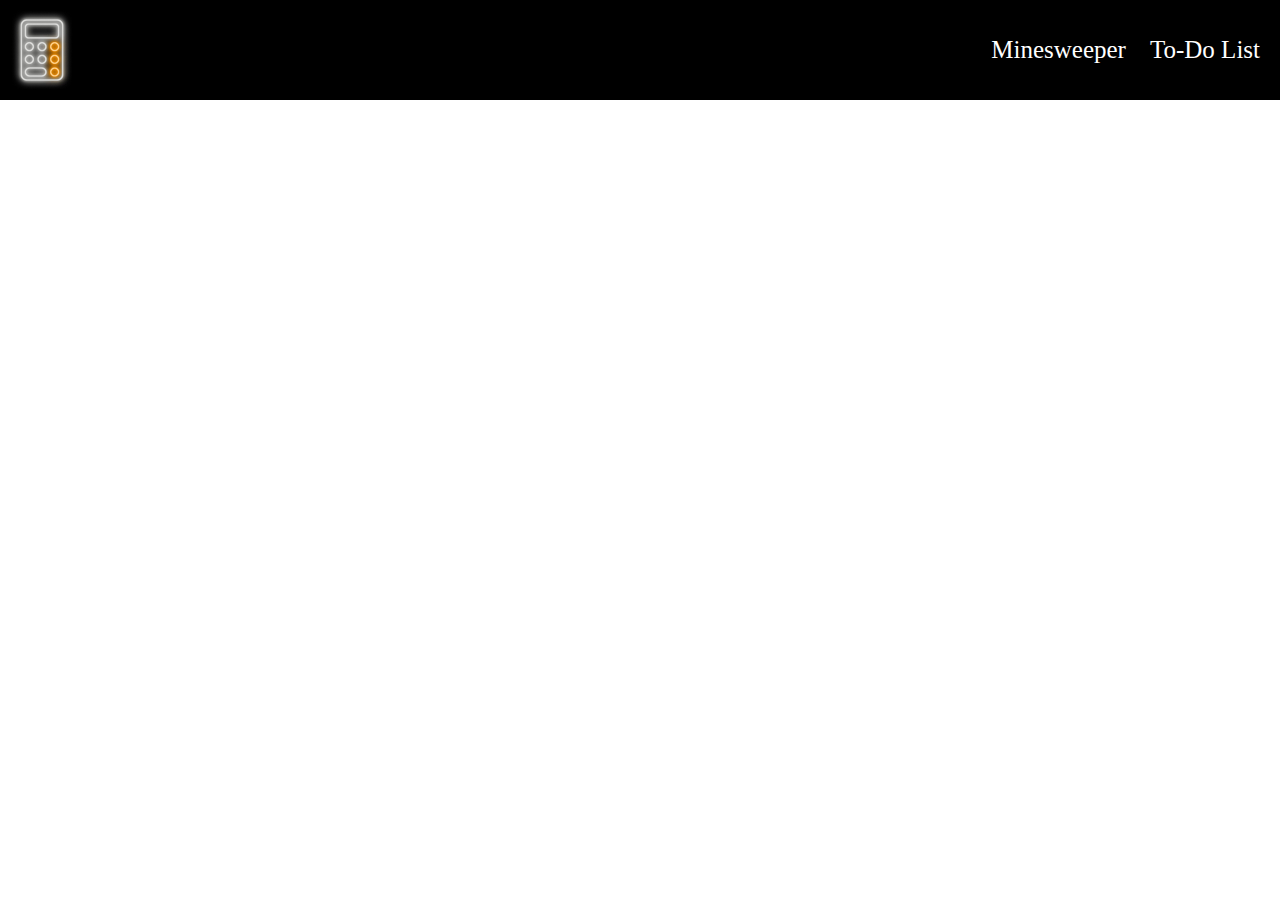
<file: Apps/index.html>
<!DOCTYPE html>
<html lang="en">

    <head>
        <!-- Link to the css file -->
        <link rel="stylesheet" href="styles.css">
    </head>

    <!-- TODO: Simplify this, only need "<nav>" part for navbar
                Need to figure out how to make them a row, column, or grid which is maybe done with container part? -->
    <body>
        <!-- Create navbar and its container -->
        <div class="containerflex">
            <!-- image element to hold the logo of the currently used app-->
            <img id="logo" src="Assets/calculatorLogo.jpg">
            <nav>
                <!-- hyperlinks for the user to use to navigate to the desired app -->
                <a class="outline" href="">Minesweeper</a></li>
                <a class="outline" href="">To-Do List</a></li>
            </nav>
        </div>
    </body>

</html>
</file>
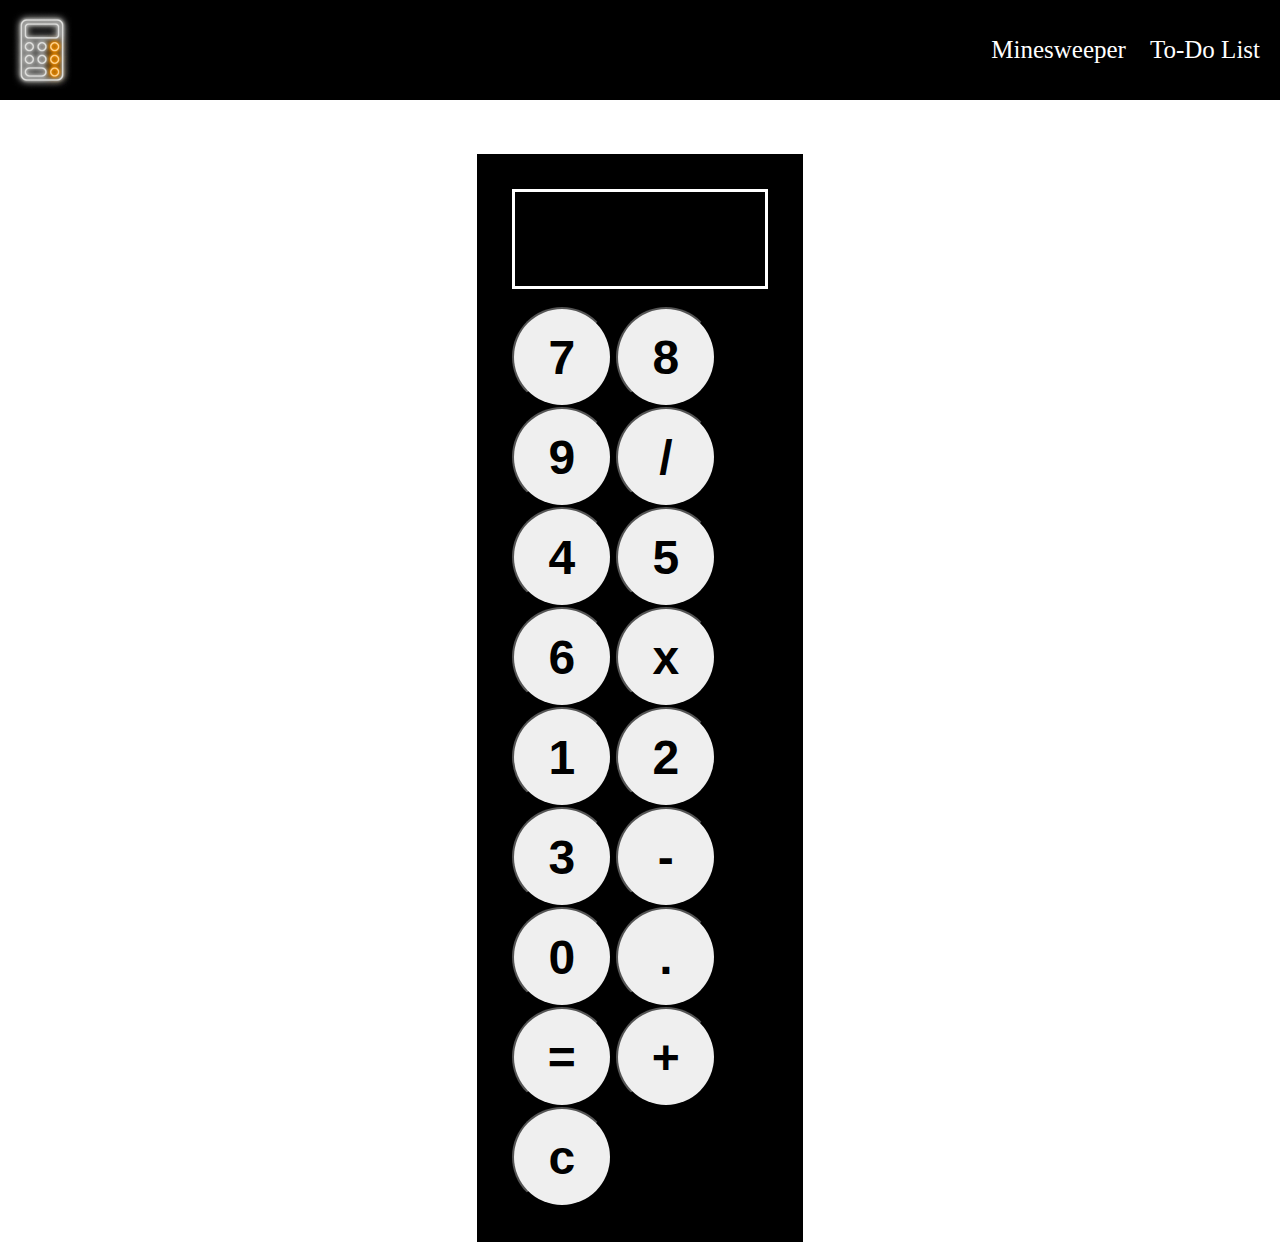
<file: Apps/Calculator/calculator.html>
<!DOCTYPE html>
<html lang="en">

    <head>
        <!-- Link to the css file -->
        <link rel="stylesheet" href="calculatorstyle.css">
        
        <title>Calculator</title>
    </head>

    <!-- TODO: Simplify this, only need "<nav>" part for navbar
                Need to figure out how to make them a row, column, or grid which is maybe done with container part? -->
    <body>
        <!-- Create navbar and its container -->
        <div class="containerflex">
            <!-- image element to hold the logo of the currently used app-->
            <img id="logo" src="/Apps/Assets/calculatorLogo.jpg">
            <nav>
                <!-- hyperlinks for the user to use to navigate to the desired app -->
                <a class="outline" href="">Minesweeper</a></li>
                <a class="outline" href="">To-Do List</a></li>
            </nav>
        </div><br><br><br>

        <!-- Create the calculator -->
        <div class="calculatordiv">
            <!-- The box where the numbers of the calculator will show on screen-->
            <h1 class="calculatorscreen"></h1><br>
            <!-- Set up the buttons. -->
            <div class="buttons">
                <button> 7 </button>
                <button> 8 </button>
                <button> 9 </button>
                <button> / </button>
                <button> 4 </button>
                <button> 5 </button>
                <button> 6 </button>
                <button> x </button>
                <button> 1 </button>
                <button> 2 </button>
                <button> 3 </button>
                <button> - </button>
                <button> 0 </button>
                <button> . </button>
                <button> = </button>
                <button> + </button>
                <button> c </button>
            </div>
        </div>

    </body>

</html>
</file>
<file: Apps/styles.css>
/* Override default style and set padding and margin to nothing */
* {
    box-sizing: border-box;
    padding: 0;
    margin: 0;
}

/* Make the image smaller to fit as a logo in the top left corner */
img#logo {
    object-fit: cover;
    width:5%; 
    height:100%;
}

/* make the container a flex grid to be able to put the elements side to side,
with the logo on the left and the hyperlinks on the right */
.containerflex {
    display: flex; 
    justify-content: space-between;
    align-items: center;
    grid: auto auto / auto auto auto auto; 
    background-color: black; 
    padding: 10px; 
    height: 100px;
}

/* edit the text of the hyperlinks */
.outline {
    color: white;
    text-decoration: none;
    padding: 10px;
    font-size: 25px;
}
</file>
<file: Apps/Calculator/calculatorstyle.css>
/* Override default style and set padding and margin to nothing */
* {
    box-sizing: border-box;
    padding: 0;
    margin: 0;
}

/* Make the image smaller to fit as a logo in the top left corner */
img#logo {
    object-fit: cover;
    width:5%; 
    height:100%;
}

/* make the container a flex grid to be able to put the elements side to side,
with the logo on the left and the hyperlinks on the right */
.containerflex {
    display: flex; 
    justify-content: space-between;
    align-items: center;
    grid: auto auto / auto auto auto auto; 
    background-color: black; 
    padding: 10px; 
    height: 100px;
}

/* edit the text of the hyperlinks */
.outline {
    color: white;
    text-decoration: none;
    padding: 10px;
    font-size: 25px;
}

/* Add a hover style to the hyperlinks */
.outline:hover {
    color: grey;
    border-bottom: 3px solid grey;
}

/* Style the whole calculator object to be in the center of the page */
.calculatordiv {
    margin: auto;
    width: 25.5%;
    border: 25px solid;
    padding: 10px;
    background-color: black;
}

/* style the box that will show the numbers inputted by user and result */
.calculatorscreen {
    border: solid;
    border-color: white;
    height: 100px;
    width: 100%;
    margin:auto;
    line-height:51px;
    vertical-align:middle;
}

/* style the buttons to be under the calculator screen in a grid format */
.buttons{
    display: flex grid;
    grid-template-columns: repeat(4, 1fr);
}

/* style each individual button */
button {
    width: 100px;
    height: 100px;
    border-radius: 50%;
    color: black;
    font-size: 3rem;
    font-weight: bold;
    align-items: center;
}

/* style the operator and clear buttons orange */
#orangebuttons{
    background-color: orange;
}
</file>
